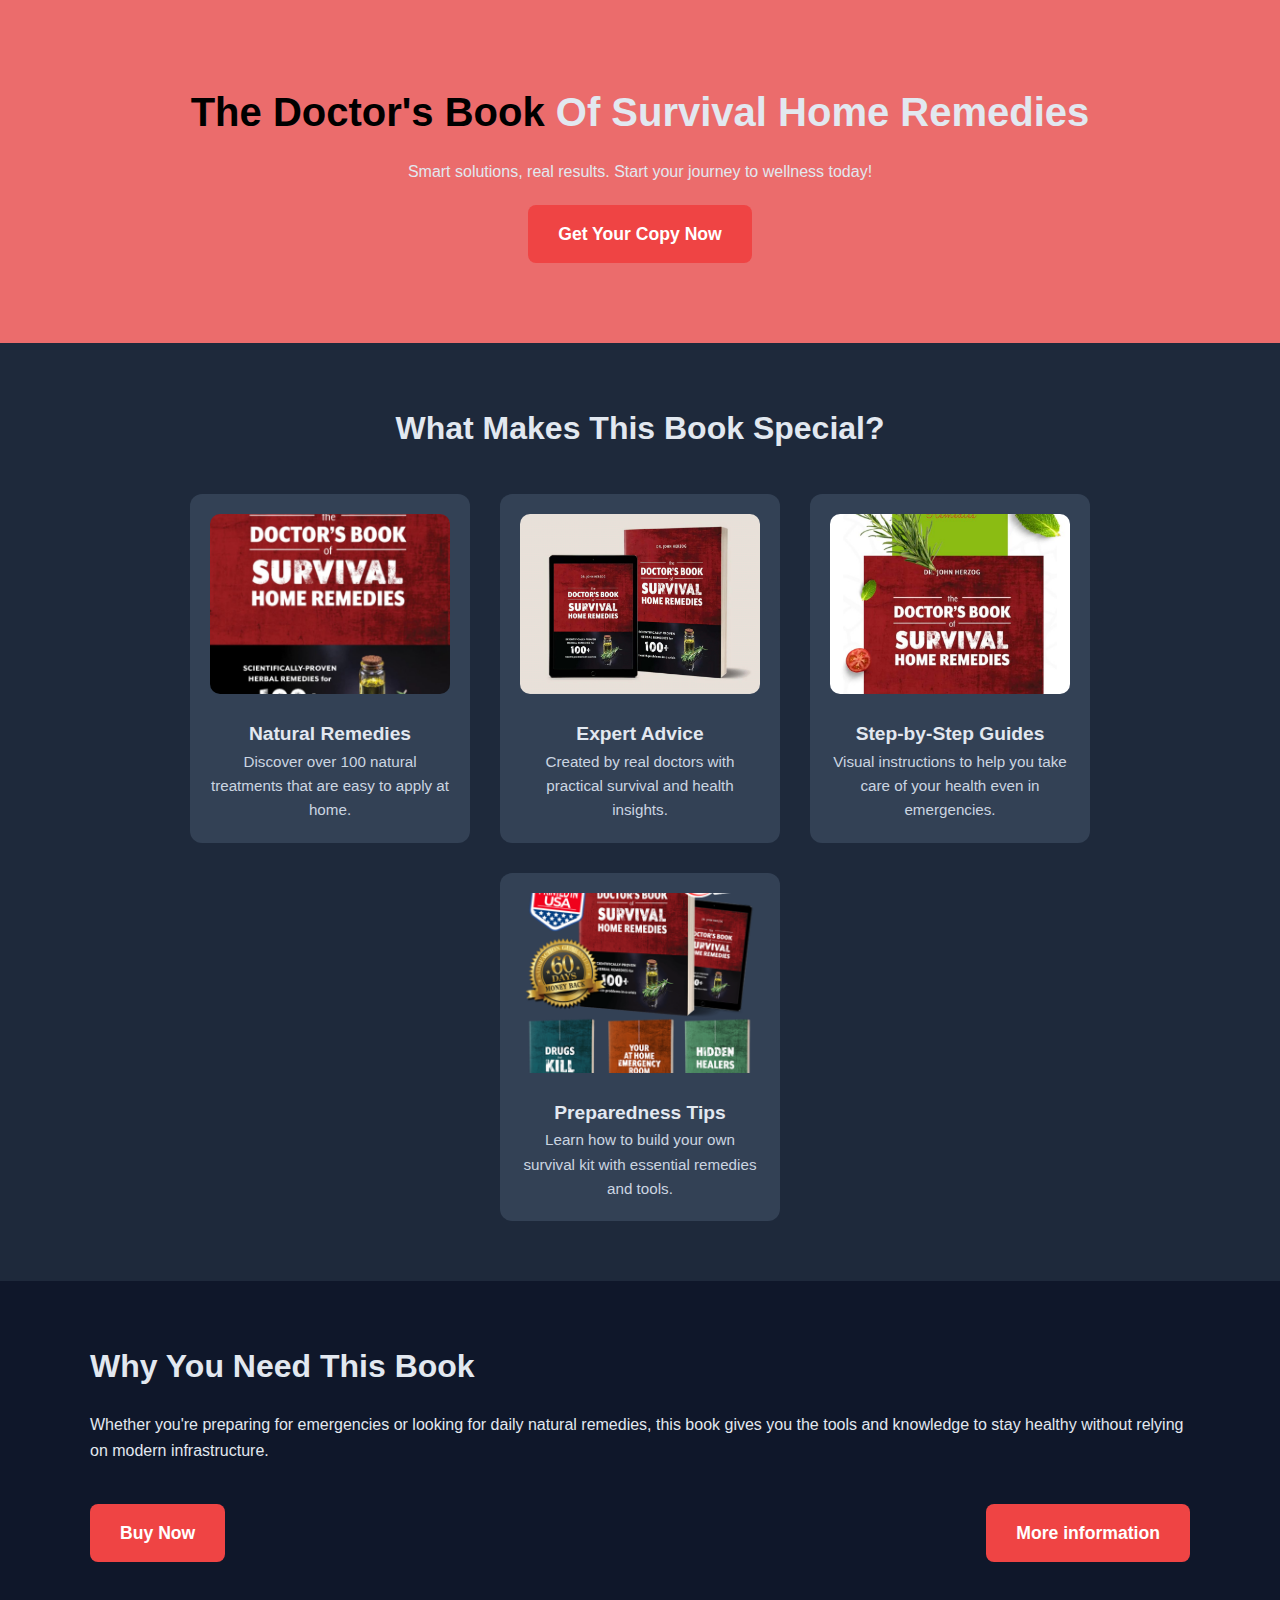
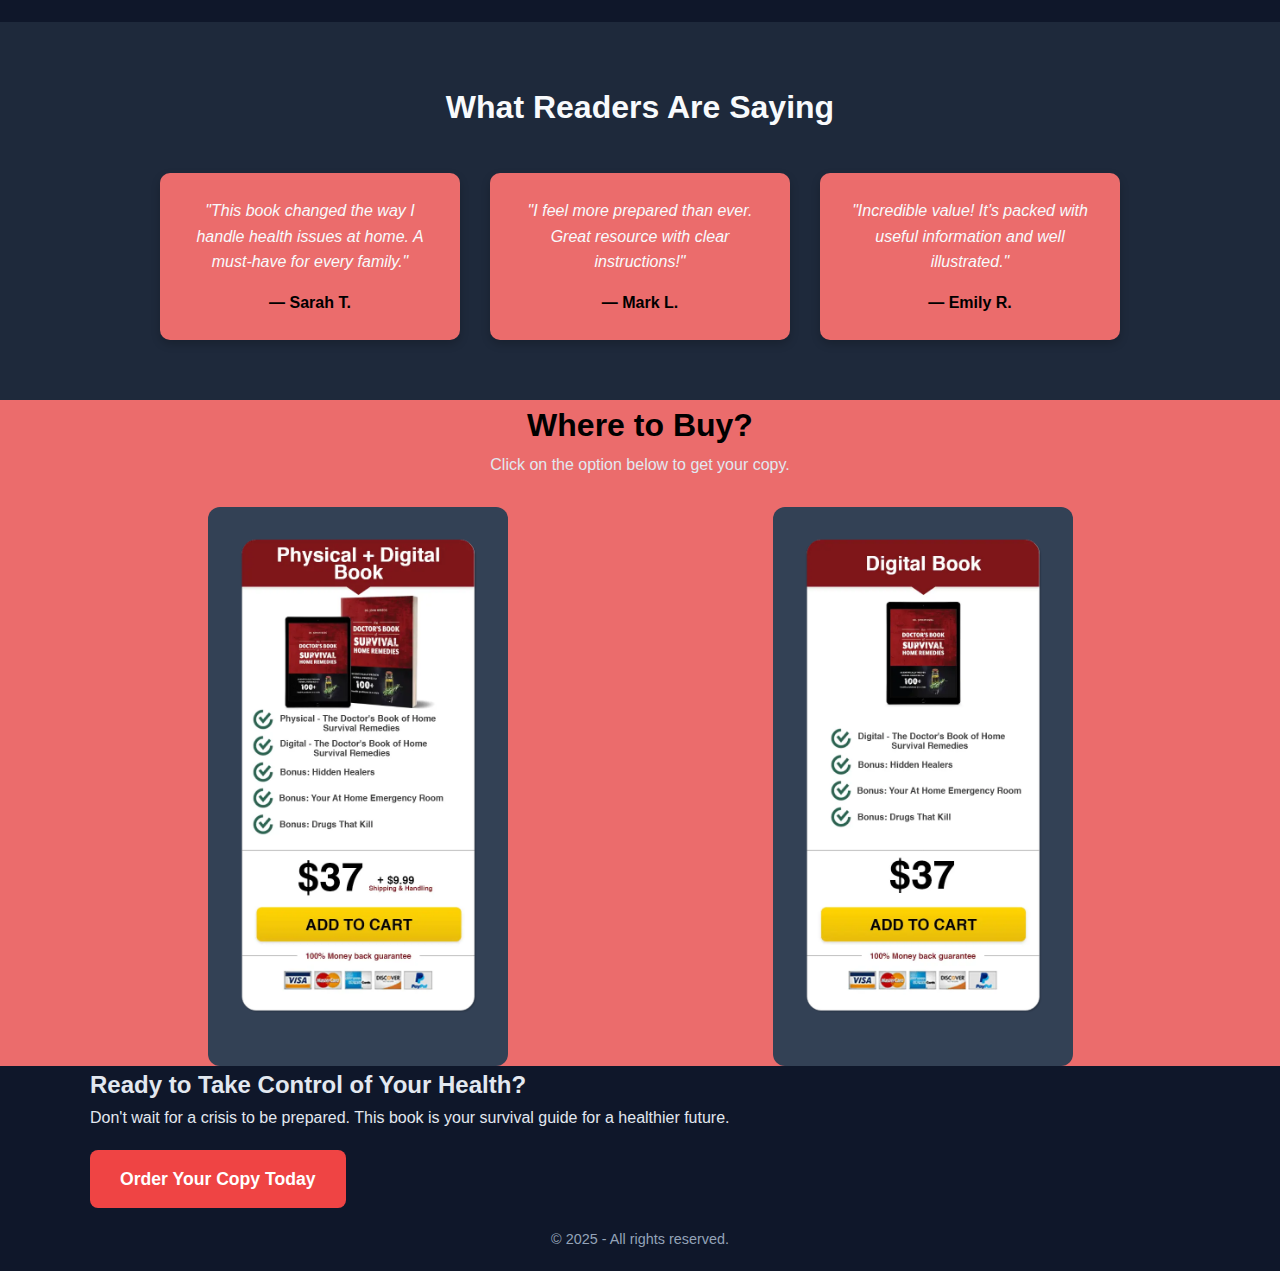
<file: index.html>
<!DOCTYPE html>
<html lang="en">

<head>
    <meta charset="UTF-8" />
    <meta name="viewport" content="width=device-width, initial-scale=1" />
    <title>The Doctor's Book Of Survival Home Remedies</title>
    <link rel="stylesheet" href="style.css" />
    <!-- Google tag (gtag.js) -->
    <script async src="https://www.googletagmanager.com/gtag/js?id=AW-16981320798">
    </script>
    <meta name="google-site-verification" content="i61Pt8c6jfqFb9eUDoI_gXMf0uVQ7eAM5ofmnH7767c" />
    <script>
        window.dataLayer = window.dataLayer || [];
        function gtag() { dataLayer.push(arguments); }
        gtag('js', new Date());

        gtag('config', 'AW-16981320798');
    </script>
</head>

<body>
    <header>
        <div class="container">
            <h1><span class="highlight">The Doctor's Book</span> Of Survival Home Remedies</h1>
            <p>Smart solutions, real results. Start your journey to wellness today!</p>

            <a target="_blank"
                href="https://www.digistore24.com/product/467670?custom=4d296829-9b8d-4f04-9887-c55d6798e997&cid=&ds24tr=docsrem_survival_digital_physical_vsl_desktop&aff=Saturnopay"
                class="cta-btn">Get Your Copy
                Now</a>
        </div>
    </header>

    <section class="features">
        <div class="container">
            <h2>What Makes This Book Special?</h2>
            <div class="cards">
                <div class="card">
                    <img src="img/67c2fe3684c8bc001d0c4d37.jpg" alt="Inside Page 1" />
                    <h3>Natural Remedies</h3>
                    <p>Discover over 100 natural treatments that are easy to apply at home.</p>
                </div>
                <div class="card">
                    <img src="img/67ccac697e66be001d6e0ea9.jpg" alt="Inside Page 2" />
                    <h3>Expert Advice</h3>
                    <p>Created by real doctors with practical survival and health insights.</p>
                </div>
                <div class="card">
                    <img src="/img/bf60187bfb94d7a2bb6d0c3e161ee74b.jpg" alt="Inside Page 3" />
                    <h3>Step-by-Step Guides</h3>
                    <p>Visual instructions to help you take care of your health even in emergencies.</p>
                </div>
                <div class="card">
                    <img src="/img/03CB7LQU.png" alt="Survival Kit Illustration" />
                    <h3>Preparedness Tips</h3>
                    <p>Learn how to build your own survival kit with essential remedies and tools.</p>
                </div>
            </div>
        </div>
    </section>

    <section class="about">
        <div class="container">
            <div class="text">
                <h2>Why You Need This Book</h2>
                <p>
                    Whether you're preparing for emergencies or looking for daily natural remedies,
                    this book gives you the tools and knowledge to stay healthy without relying on modern
                    infrastructure.
                </p>
                <div class="cta-buttons">
                    <a target="_blank" href="https://www.digistore24.com/product/467670?..." class="cta-btn">Buy Now</a>
                    <a target="_blank" href="https://www.thedoctorssurvivalplan.com/vsl/index.php" class="cta-btn">More
                        information</a>
                </div>

            </div>
            <!-- <img src="assets/book-open.jpg" alt="Book Open" class="about-img" /> -->
        </div>
    </section>

    <section class="testimonials">
        <div class="container">
            <h2>What Readers Are Saying</h2>
            <div class="cards">
                <div class="card">
                    <p>"This book changed the way I handle health issues at home. A must-have for every family."</p>
                    <h4>— Sarah T.</h4>
                </div>
                <div class="card">
                    <p>"I feel more prepared than ever. Great resource with clear instructions!"</p>
                    <h4>— Mark L.</h4>
                </div>
                <div class="card">
                    <p>"Incredible value! It’s packed with useful information and well illustrated."</p>
                    <h4>— Emily R.</h4>
                </div>
            </div>
        </div>
    </section>
    <section class="buy-section">
        <div class="container">
            <div class="buy-text">
                <h2>Where to Buy?</h2>
                <p>Click on the option below to get your copy.</p>
            </div>

            <div class="cards">
                <div class="card">
                    <a href="https://www.digistore24.com/product/467670?custom=4d296829-9b8d-4f04-9887-c55d6798e997&cid=&ds24tr=docsrem_survival_digital_physical_vsl_desktop&aff=Saturnopay"
                        target="_blank">
                        <img src="img/13.jpg" alt="Buy Option 1" style="width: 100%; height: auto;" />
                    </a>
                </div>

                <div class="card">
                    <a href="https://www.digistore24.com/product/467672?custom=4d296829-9b8d-4f04-9887-c55d6798e997&cid=&ds24tr=docsrem_survival_digital_vsl_desktop&aff=Saturnopay"
                        target="_blank">
                        <img src="img/14.jpg" alt="Buy Option 2" style="width: 100%; height: auto;" />
                    </a>
                </div>
            </div>
        </div>
    </section>


    <section class="final-cta">
        <div class="container">
            <h2>Ready to Take Control of Your Health?</h2>
            <p>Don't wait for a crisis to be prepared. This book is your survival guide for a healthier future.</p>
            <!--  <img src="assets/book-bundle.jpg" alt="Book Bundle Offer" class="cta-img" /> -->
            <a target="_blank"
                href="https://www.digistore24.com/product/467670?custom=4d296829-9b8d-4f04-9887-c55d6798e997&cid=&ds24tr=docsrem_survival_digital_physical_vsl_desktop&aff=Saturnopay"
                class="cta-btn">Order Your
                Copy Today</a>
        </div>
    </section>

    <footer>
        <p>© 2025 - All rights reserved.</p>
    </footer>
</body>

</html>
</file>
<file: style.css>
* {
    margin: 0;
    padding: 0;
    box-sizing: border-box;
    font-family: 'Segoe UI', sans-serif;
}

body {
    background: #0f172a;
    color: #e2e8f0;
    line-height: 1.6;
}

.container {
    width: 90%;
    max-width: 1100px;
    margin: auto;
}

header {
    background: linear-gradient(to right, #eb6c6c);
    padding: 80px 20px;
    text-align: center;
}

header h1 {
    font-size: 2.5em;
    margin-bottom: 15px;
}

.highlight {
    color: #22d3ee;
}
.cta-buttons {
    display: flex;
    gap: 20px; /* Espaço entre os botões */
    margin-top: 20px;
    flex-wrap: wrap; /* opcional para responsividade */
    justify-content: space-between; /* ou 'flex-start' se quiser alinhado à esquerda */
}
.cta-btn {
    
    display: inline-block;
    margin-top: 20px;
    padding: 15px 30px;
    background: #22d3ee;
    color: #0f172a;
    text-decoration: none;
    font-weight: bold;
    border-radius: 8px;
    transition: background 0.3s;
}

.cta-btn:hover {
    background: #0ea5e9;
}

.features {
    padding: 60px 20px;
    background: #1e293b;
    text-align: center;
}

.features h2 {
    font-size: 2em;
    margin-bottom: 40px;
}

.features .cards {
    display: flex;
    flex-wrap: wrap;
    justify-content: center;
    gap: 30px;
}

.highlight {
    color: black;
    /* Vermelho vibrante para o nome do livro */
}

.cta-btn {
    display: inline-block;
    margin-top: 20px;
    padding: 15px 30px;
    background: #ef4444;
    /* Botão vermelho */
    color: #fff;
    text-decoration: none;
    font-weight: bold;
    border-radius: 8px;
    transition: background 0.3s;
    font-size: 1.1em;
}

.cta-btn:hover {
    background: #dc2626;
}

/* Aviso de estoque limitado */
header p strong {
    font-size: 1.1em;
    background-color: #f87171;
    color: #0f172a;
    padding: 5px 10px;
    border-radius: 5px;
    display: inline-block;
    margin-bottom: 10px;
}


.features .card {
    background: #334155;
    border-radius: 12px;
    padding: 20px;
    width: 280px;
    text-decoration: none;
    color: inherit;
    transition: transform 0.3s, box-shadow 0.3s;
    display: flex;
    flex-direction: column;
    align-items: center;
    text-align: center;
}

.features .card:hover {
    transform: translateY(-5px);
    box-shadow: 0 8px 20px rgba(0, 0, 0, 0.3);
}

.features .card img {
    width: 100%;
    height: 180px;
    object-fit: cover;
    border-radius: 10px;
    margin-bottom: 15px;
}

.features .card h3 {
    margin-top: 10px;
    font-size: 1.2em;
}

.features .card p {
    font-size: 0.95em;
    color: #cbd5e1;
}

.cards {
    display: flex;
    flex-wrap: wrap;
    justify-content: space-around;
    gap: 30px;
}

.card {
    background: #334155;
    border-radius: 12px;
    padding: 30px;
    width: 300px;
    transition: transform 0.3s;
}

.card:hover {
    transform: translateY(-5px);
}

.card img {
    height: 60px;
    margin-bottom: 15px;
}

.about {
    padding: 60px 20px;
    display: flex;
    flex-wrap: wrap;
    align-items: center;
    gap: 40px;
    background: #0f172a;
}

.about img {
    width: 100%;
    max-width: 500px;
    border-radius: 12px;
}

.about .text {
    flex: 1;
}

.about .text h2 {
    font-size: 2em;
    margin-bottom: 20px;
}

.testimonials {
    padding: 60px 20px;
    background: #1e293b;
    color: #f8fafc;
    text-align: center;
}

.testimonials h2 {
    font-size: 2em;
    margin-bottom: 40px;
}

.testimonials .cards {
    display: flex;
    flex-wrap: wrap;
    justify-content: center;
    gap: 30px;
}

.testimonials .card {
    background: #eb6c6c;
    padding: 25px;
    border-radius: 10px;
    width: 300px;
    box-shadow: 0 4px 10px rgba(0, 0, 0, 0.2);
}

.testimonials .card p {
    font-style: italic;
    margin-bottom: 15px;
}

.testimonials .card h4 {
    color: #000000;
    font-weight: bold;
}


footer {
    background: #0f172a;
    text-align: center;
    padding: 20px;
    font-size: 0.9em;
    color: #94a3b8;
}

.buy-section {
    background-color: #eb6c6c;
}

.buy-section .buy-text {
    text-align: center;
    margin-bottom: 30px;
}

.buy-section .buy-text h2{
    color:black;
    font-size: 2em;
}
</file>
